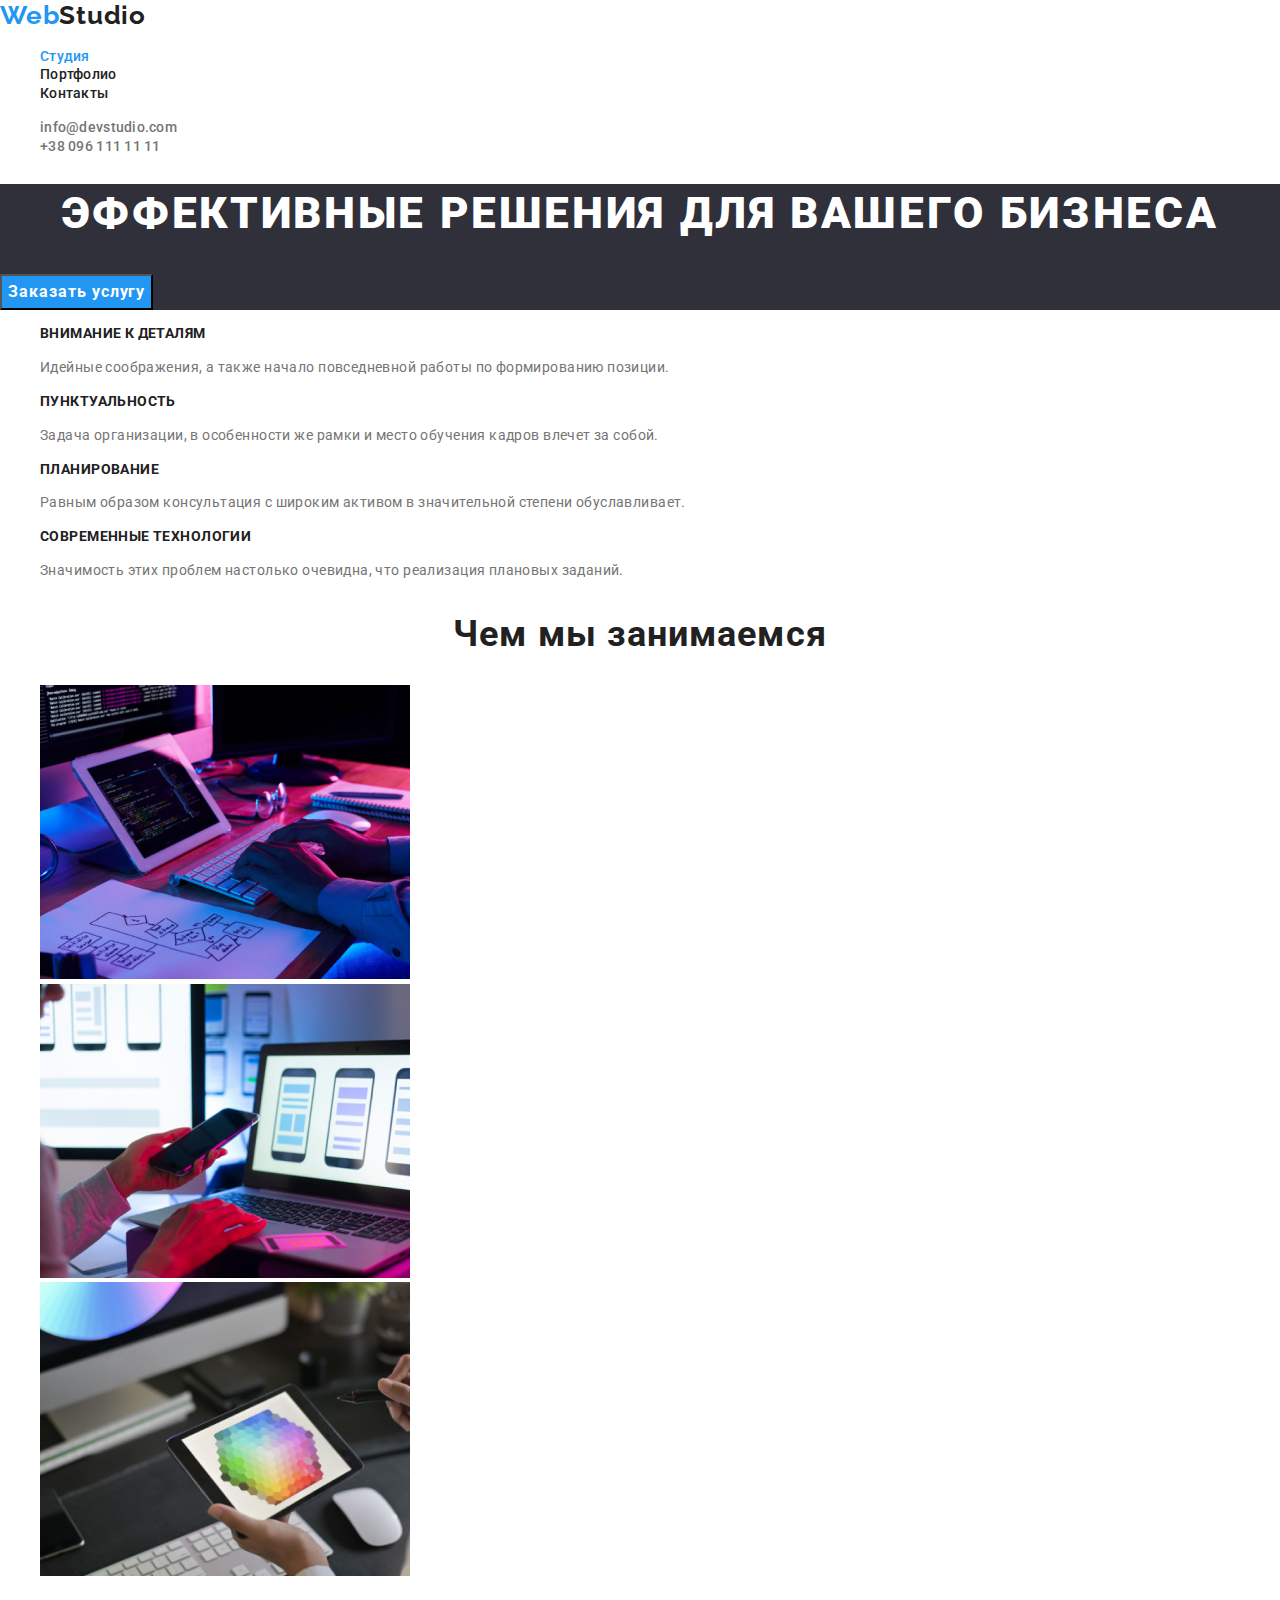
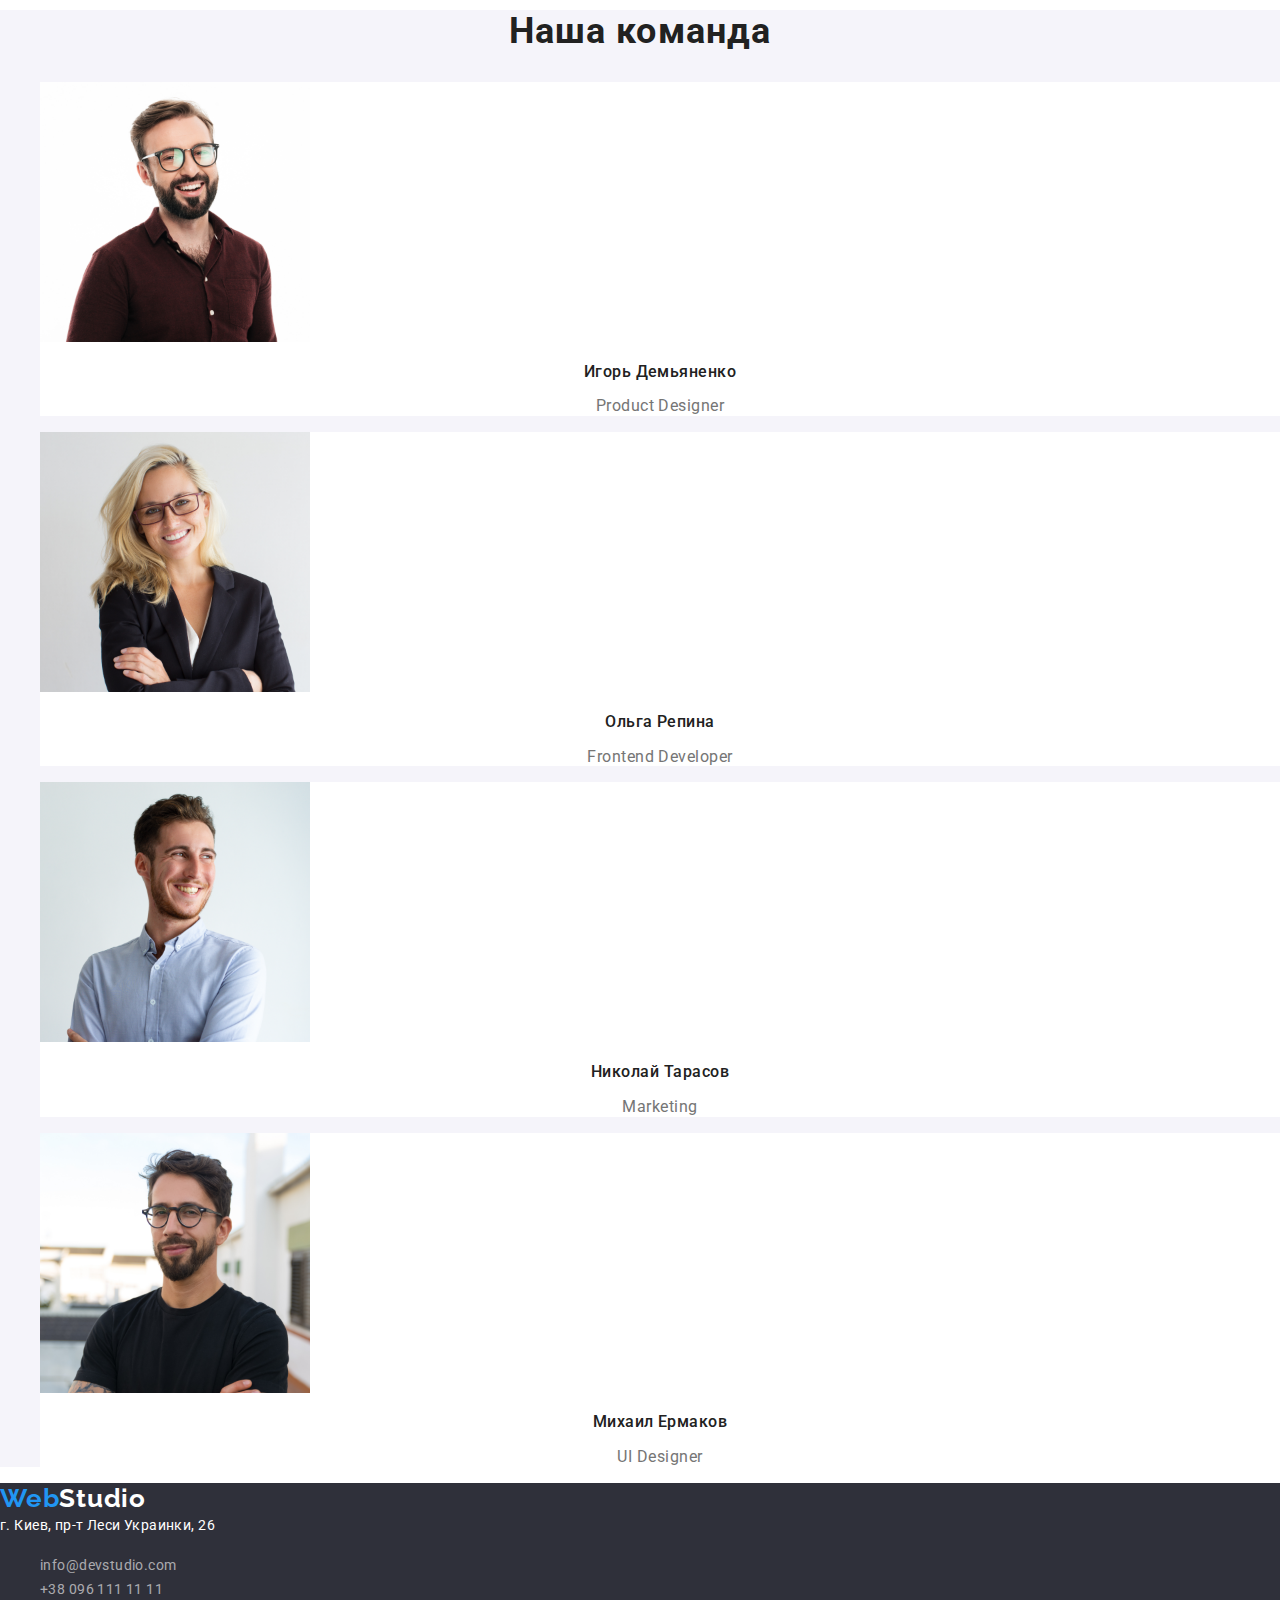
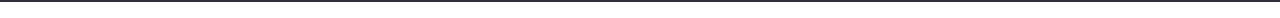
<file: index.html>
<!DOCTYPE html>
<html lang="ru">
  <head>
    <meta charset="UTF-8" />
    <meta name="viewport" content="width=device-width, initial-scale=1.0" />
    <link
      href="https://fonts.googleapis.com/css2?family=Oleo+Script&family=Raleway:wght@700&family=Roboto:wght@400;500;700;900&display=swap"
      rel="stylesheet"
    />
    <link
      rel="stylesheet"
      href="https://cdnjs.cloudflare.com/ajax/libs/modern-normalize/1.0.0/modern-normalize.min.css"
    />
    <link rel="stylesheet" href="./css/styles-index.css" />
    <title>Web Studio</title>
  </head>
  <body>
    <header>
      <a class="logo-black" href="./index.html"
        ><span class="web">Web</span>Studio</a
      >
      <nav>
        <ul class="list site-nav">
          <li><a class="item active" href="./index.html">Студия</a></li>
          <li>
            <a class="item" href="./portfolio.html">Портфолио</a>
          </li>
          <li><a class="item" href="#contacts">Контакты</a></li>
        </ul>
      </nav>

      <ul class="list contacts-nav">
        <li>
          <a
            class="item"
            target="_blank"
            rel="noopener noreferer"
            href="mailto:info@devstudio.com"
            >info@devstudio.com</a
          >
        </li>
        <li>
          <a
            class="item"
            target="_blank"
            rel="noopener noreferer"
            href="tel:+380961111111"
            >+38 096 111 11 11</a
          >
        </li>
      </ul>
    </header>

    <main>
      <section class="main-title">
        <h1 class="hero">Эффективные решения для вашего бизнеса</h1>
        <button class="btn" type="button">Заказать услугу</button>
      </section>

      <section>
        <ul class="list advantages">
          <li class="item">
            <h2 class="title">внимание к деталям</h2>
            <p class="text">
              Идейные соображения, а также начало повседневной работы по
              формированию позиции.
            </p>
          </li>
          <li class="item">
            <h2 class="title">пунктуальность</h2>
            <p class="text">
              Задача организации, в особенности же рамки и место обучения кадров
              влечет за собой.
            </p>
          </li>
          <li class="item">
            <h2 class="title">планирование</h2>
            <p class="text">
              Равным образом консультация с широким активом в значительной
              степени обуславливает.
            </p>
          </li>
          <li class="item">
            <h2 class="title">современные технологии</h2>
            <p class="text">
              Значимость этих проблем настолько очевидна, что реализация
              плановых заданий.
            </p>
          </li>
        </ul>
      </section>
      <section class="about-us">
        <h2 class="title">Чем мы занимаемся</h2>
        <ul class="list">
          <li>
            <img
              src="./images/studio/PC.png"
              alt="Man working on PC"
              width="370px"
            />
          </li>
          <li>
            <img
              src="./images/studio/laptop.png"
              alt="Woman working on laptop"
              width="370px"
            />
          </li>
          <li>
            <img
              src="./images/studio/tablet.png"
              alt="Woman working on tablet"
              width="370px"
            />
          </li>
        </ul>
      </section>
      <section class="our-team">
        <h2 class="title">Наша команда</h2>
        <ul class="list">
          <li class="member">
            <img
              src="./images/studio/IgorDemianenko.png"
              alt="Igor Demainenko"
              width="270px"
            />
            <h3 class="member-name">Игорь Демьяненко</h3>
            <p class="member-specialty" lang="en">Product Designer</p>
          </li>
          <li class="member">
            <img
              src="./images/studio/OlgaRepina.png"
              alt="Olga Repina"
              width="270px"
            />
            <h3 class="member-name">Ольга Репина</h3>
            <p class="member-specialty" lang="en">Frontend Developer</p>
          </li>
          <li class="member">
            <img
              src="./images/studio/NikolayTarasov.png"
              alt="Nikolay Tarasov"
              width="270px"
            />
            <h3 class="member-name">Николай Тарасов</h3>
            <p class="member-specialty" lang="en">Marketing</p>
          </li>
          <li class="member">
            <img
              src="./images/studio/MichaelErmakov.png"
              alt="Michael Ermakov"
              width="270px"
            />
            <h3 class="member-name">Михаил Ермаков</h3>
            <p class="member-specialty" lang="en">UI Designer</p>
          </li>
        </ul>
      </section>
    </main>

    <footer id="contacts" class="footer-contacts">
      <a class="logo-white" href="/"><span class="web">Web</span>Studio</a>
      <address class="street-name">г. Киев, пр-т Леси Украинки, 26</address>
      <address>
        <ul class="list">
          <li>
            <a
              class="item"
              target="_blank"
              rel="noopener noreferer"
              href="mailto:info@devstudio.com"
              >info@devstudio.com</a
            >
          </li>
          <li>
            <a
              class="item"
              target="_blank"
              rel="noopener noreferer"
              href="tel:+380961111111"
              >+38 096 111 11 11</a
            >
          </li>
        </ul>
      </address>
    </footer>
  </body>
</html>
</file>
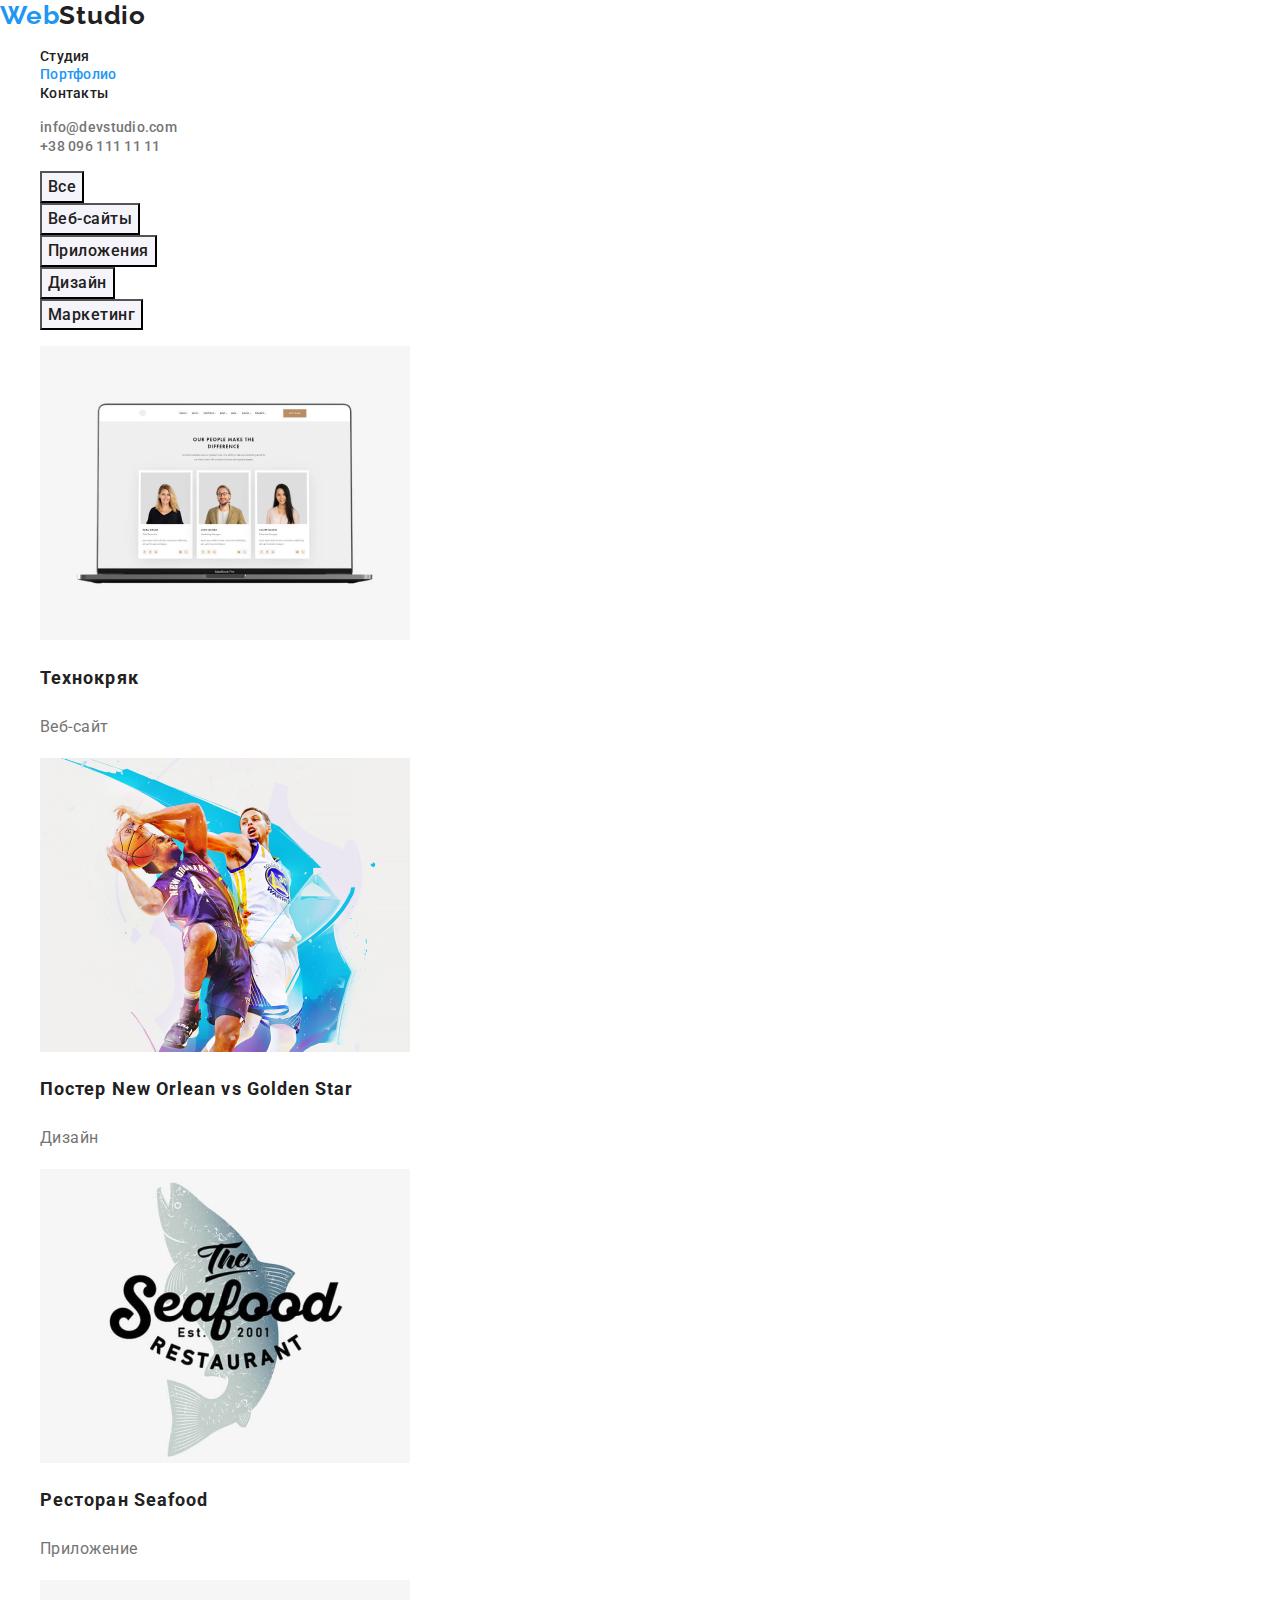
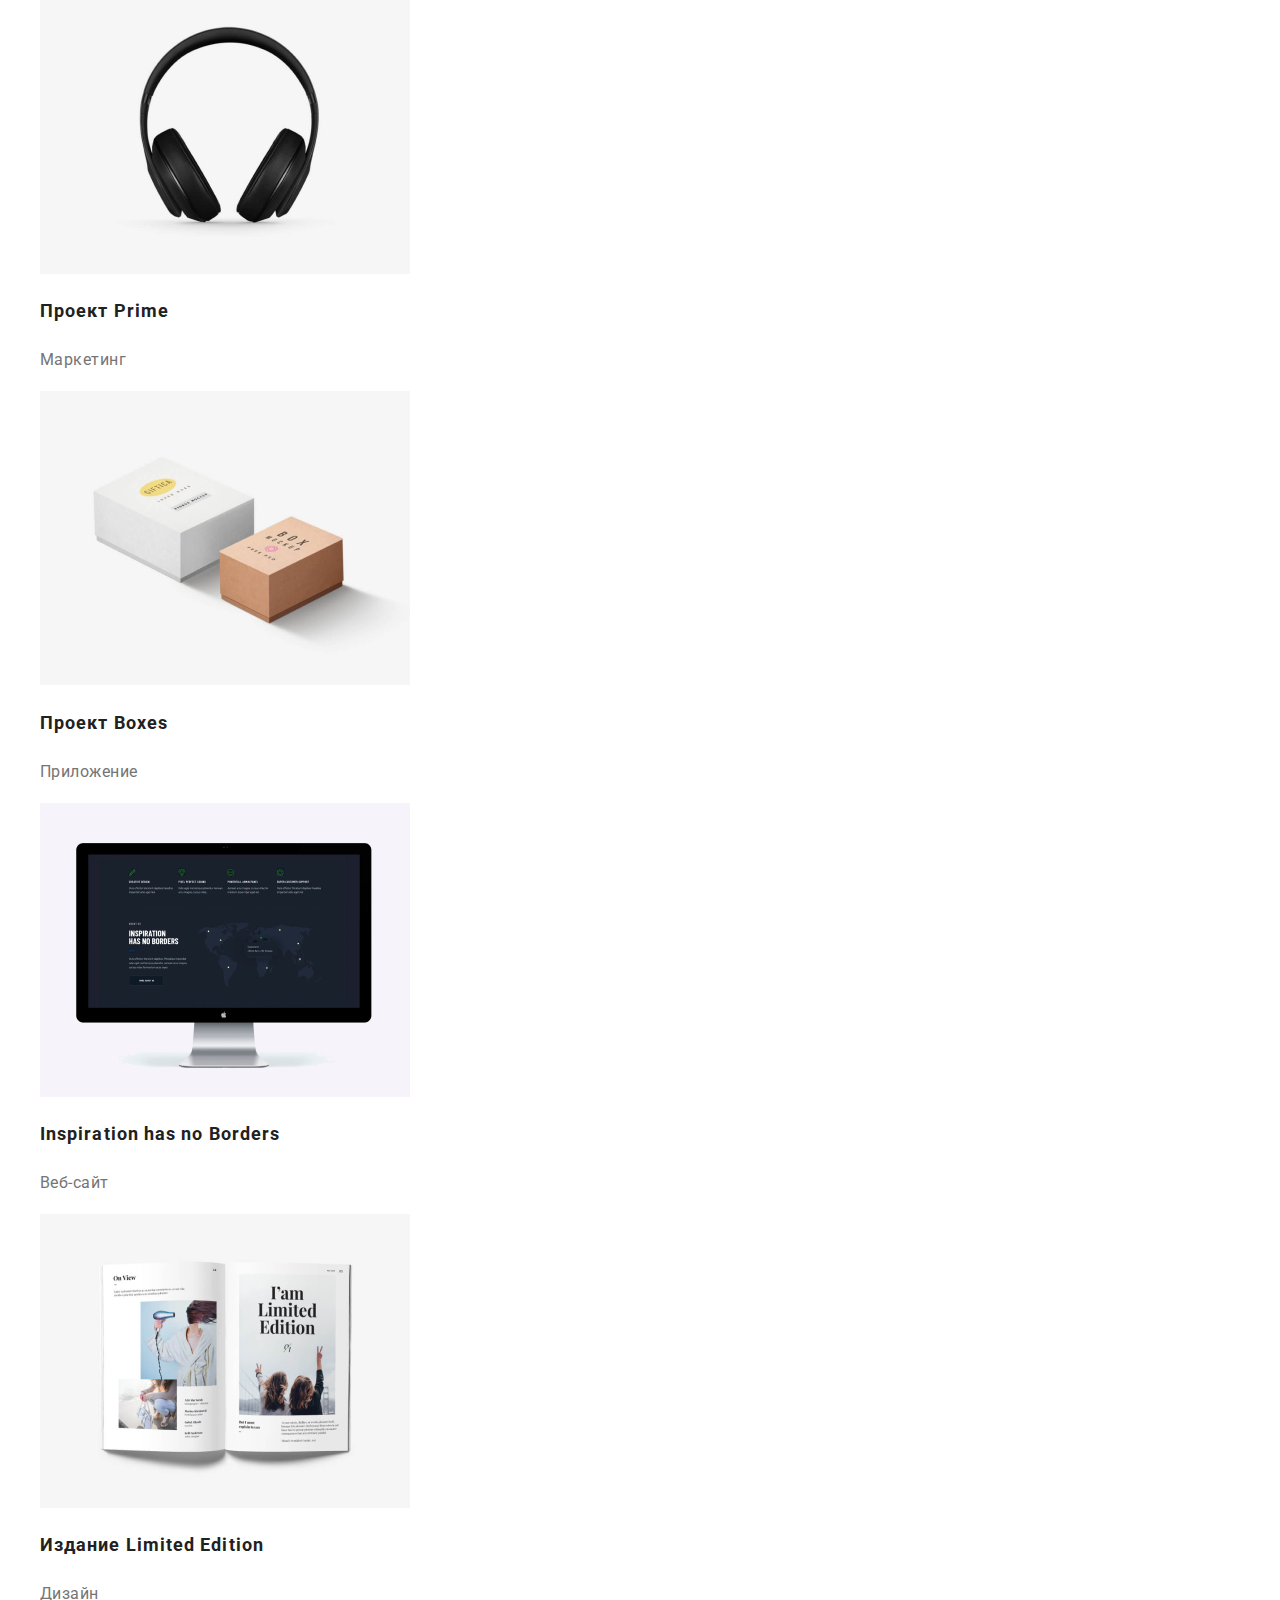
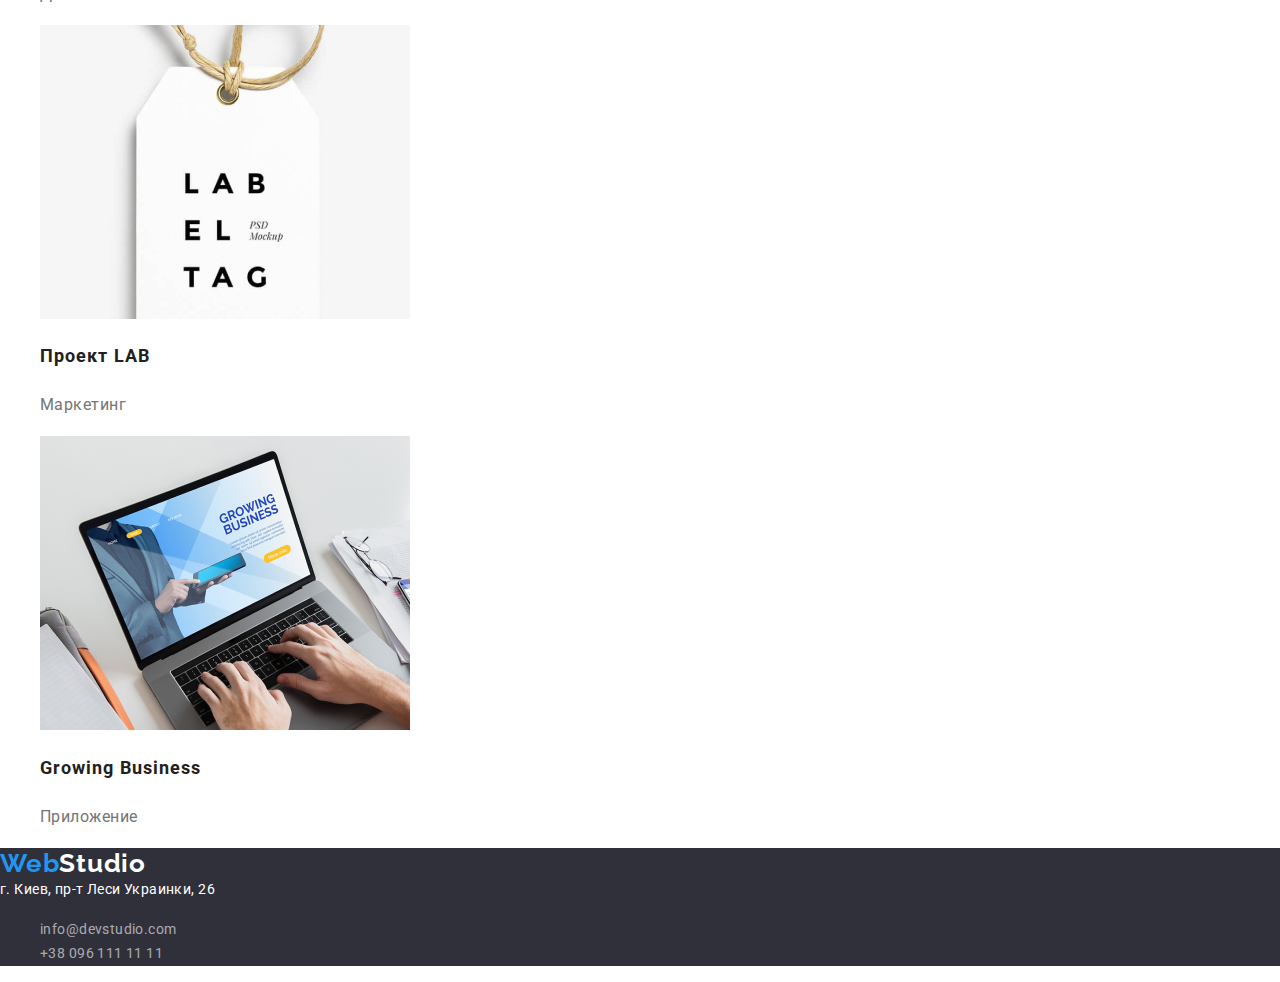
<file: portfolio.html>
<!DOCTYPE html>
<html lang="en">
  <head>
    <meta charset="UTF-8" />
    <meta name="viewport" content="width=device-width, initial-scale=1.0" />
    <link
      href="https://fonts.googleapis.com/css2?family=Oleo+Script&family=Raleway:wght@700&family=Roboto:wght@400;500;700;900&display=swap"
      rel="stylesheet"
    />
    <link
      rel="stylesheet"
      href="https://cdnjs.cloudflare.com/ajax/libs/modern-normalize/1.0.0/modern-normalize.min.css"
    />
    <link rel="stylesheet" href="./css/styles-index.css" />
    <link rel="stylesheet" href="./css/styles-portfolio.css" />
    <title>Portfolio</title>
  </head>
  <body>
    <header>
      <a class="logo-black" href="./index.html"
        ><span class="web">Web</span>Studio</a
      >
      <nav>
        <ul class="list site-nav">
          <li><a class="item" href="./index.html">Студия</a></li>
          <li>
            <a class="item active" href="./portfolio.html">Портфолио</a>
          </li>
          <li><a class="item" href="#contacts">Контакты</a></li>
        </ul>
      </nav>

      <ul class="list contacts-nav">
        <li>
          <a
            class="item"
            target="_blank"
            rel="noopener noreferer"
            href="mailto:info@devstudio.com"
            >info@devstudio.com</a
          >
        </li>
        <li>
          <a
            class="item"
            target="_blank"
            rel="noopener noreferer"
            href="tel:+380961111111"
            >+38 096 111 11 11</a
          >
        </li>
      </ul>
    </header>

    <main>
      <h1 hidden>Portfolio</h1>
      <section>
        <div>
          <ul class="list services">
            <li><button class="btn" type="button">Все</button></li>
            <li>
              <button class="btn" type="button">Веб-сайты</button>
            </li>
            <li>
              <button class="btn" type="button">Приложения</button>
            </li>
            <li><button class="btn" type="button">Дизайн</button></li>
            <li>
              <button class="btn" type="button">Маркетинг</button>
            </li>
          </ul>
        </div>
        <div>
          <ul class="list products">
            <li>
              <img
                src="./images/portfolio/Technokriak.png"
                alt="Веб-сайт Технокряк"
                width="370px"
              />
              <h2 class="name">Технокряк</h2>
              <p class="type">Веб-сайт</p>
            </li>
            <li>
              <img
                src="./images/portfolio/NewOrleanGoldenStar.png"
                alt="Постер Новый Орлеан"
                width="370px"
              />
              <h2 class="name">
                Постер <span lang="en">New Orlean vs Golden Star</span>
              </h2>
              <p class="type">Дизайн</p>
            </li>
            <li>
              <img
                src="./images/portfolio/Seafood.png"
                alt="Ресторан Seafood"
                width="370px"
              />
              <h2 class="name">Ресторан <span lang="en">Seafood</span></h2>
              <p class="type">Приложение</p>
            </li>
            <li>
              <img
                src="./images/portfolio/Prime.png"
                alt="Проект Prime"
                width="370px"
              />
              <h2 class="name">Проект <span lang="en">Prime</span></h2>
              <p class="type">Маркетинг</p>
            </li>
            <li>
              <img
                src="./images/portfolio/Boxes.png"
                alt="Проект Boxes"
                width="370px"
              />
              <h2 class="name">Проект <span lang="en">Boxes</span></h2>
              <p class="type">Приложение</p>
            </li>
            <li>
              <img
                src="./images/portfolio/Inspiration.png"
                alt="Веб-сайт Inspiration has no borders"
                width="370px"
              />
              <h2 class="name" lang="en">Inspiration has no Borders</h2>
              <p class="type">Веб-сайт</p>
            </li>
            <li>
              <img
                src="./images/portfolio/LimitedEdition.png"
                alt="Издание Limited Edition"
                width="370px"
              />
              <h2 class="name">
                Издание <span lang="en">Limited Edition</span>
              </h2>
              <p class="type">Дизайн</p>
            </li>
            <li>
              <img
                src="./images/portfolio/LAB.png"
                alt="Проект LAB"
                width="370px"
              />
              <h2 class="name">Проект <span lang="en">LAB</span></h2>
              <p class="type">Маркетинг</p>
            </li>
            <li>
              <img
                src="./images/portfolio/GrowingBusiness.png"
                alt="Приложение GrowingBusiness"
                width="370px"
              />
              <h2 class="name" lang="en">Growing Business</h2>
              <p class="type">Приложение</p>
            </li>
          </ul>
        </div>
      </section>
    </main>

    <footer id="contacts" class="footer-contacts">
      <a class="logo-white" href="/"><span class="web">Web</span>Studio</a>
      <address class="street-name">г. Киев, пр-т Леси Украинки, 26</address>
      <address>
        <ul class="list">
          <li>
            <a
              class="item"
              target="_blank"
              rel="noopener noreferer"
              href="mailto:info@devstudio.com"
              >info@devstudio.com</a
            >
          </li>
          <li>
            <a
              class="item"
              target="_blank"
              rel="noopener noreferer"
              href="tel:+380961111111"
              >+38 096 111 11 11</a
            >
          </li>
        </ul>
      </address>
    </footer>
  </body>
</html>
</file>
<file: css/styles-index.css>
:root {
  --bg-color-black: #2f303a;
  --blue: #2196f3;
  --black: #212121;
  --grey: #757575;
  --white: #ffffff;
  --our-team-bg: #f5f4fa;
  --contacts-footer: rgba(255, 255, 255, 0.6);
  --inactive-bg-button: #f5f4fa;
}

.logo-black {
  font-family: Raleway;
  font-weight: 700;
  font-size: 26px;
  line-height: 1.19;
  letter-spacing: 0.03em;
  color: var(--black);
  text-decoration: none;
}
.web {
  color: var(--blue);
}
.site-nav .item {
  color: var(--black);
  text-decoration: none;
}
.site-nav .item:hover {
  color: var(--blue);
}
.site-nav .item.active {
  color: var(--blue);
}
.site-nav .item,
.contacts-nav .item {
  font-family: Roboto;
  font-weight: 500;
  font-size: 14px;
  line-height: 1.14;
  letter-spacing: 0.02em;
}
.contacts-nav .item {
  color: var(--grey);
  text-decoration: none;
}
.contacts-nav .item:hover {
  color: var(--blue);
}
.main-title {
  background-color: var(--bg-color-black);
}
.main-title .hero {
  font-family: Roboto;
  font-weight: 900;
  font-size: 44px;
  line-height: 1.36;
  text-align: center;
  letter-spacing: 0.06em;
  text-transform: uppercase;
  color: var(--white);
}
.main-title .btn {
  font-family: Roboto;
  font-weight: bold;
  font-size: 16px;
  line-height: 1.88;
  text-align: center;
  letter-spacing: 0.06em;
  color: var(--white);
  background: var(--blue);
}
.advantages .title {
  font-family: Roboto;
  font-weight: bold;
  font-size: 14px;
  line-height: 1.14;
  letter-spacing: 0.03em;
  text-transform: uppercase;
  color: var(--black);
}
.advantages .text {
  font-family: Roboto;
  font-weight: 400;
  font-size: 14px;
  line-height: 1.71;
  letter-spacing: 0.03em;
  color: var(--grey);
}
.our-team {
  background-color: var(--our-team-bg);
}
.our-team .title,
.about-us .title {
  font-family: Roboto;
  font-weight: 700;
  font-size: 36px;
  line-height: 1.17;
  text-align: center;
  letter-spacing: 0.03em;
  color: var(--black);
}
.our-team .member {
  background-color: var(--white);
}
.our-team .member-name,
.our-team .member-specialty {
  font-family: Roboto;
  font-size: 16px;
  line-height: 1.18;
  text-align: center;
  letter-spacing: 0.03em;
}
.our-team .member-name {
  font-weight: 500;
  color: var(--black);
}
.our-team .member-specialty {
  font-weight: 400;
  color: var(--grey);
}
.footer-contacts {
  background-color: var(--bg-color-black);
}
.logo-white {
  font-family: Raleway;
  font-weight: 700;
  font-size: 26px;
  line-height: 1.19;
  letter-spacing: 0.03em;
  color: var(--white);
  text-decoration: none;
}
.street-name {
  font-family: Roboto;
  font-weight: 400;
  font-size: 14px;
  line-height: 1.71;
  letter-spacing: 0.03em;
  color: var(--white);
  font-style: normal;
}
.footer-contacts .item {
  font-family: Roboto;
  font-weight: 400;
  font-size: 14px;
  line-height: 1.71;
  letter-spacing: 0.03em;
  color: var(--contacts-footer);
  text-decoration: none;
  font-style: normal;
}
.list {
  list-style-type: none;
}
</file>
<file: css/styles-portfolio.css>
:root {
  --bg-color-black: #2f303a;
  --blue: #2196f3;
  --black: #212121;
  --grey: #757575;
  --white: #ffffff;
  --contacts-footer: rgba(255, 255, 255, 0.6);
  --inactive-bg-button: #f5f4fa;
}
.services .btn {
  font-family: Roboto;
  font-weight: 500;
  font-size: 16px;
  line-height: 1.62;
  text-align: center;
  letter-spacing: 0.03em;
  color: var(--black);
  background-color: var(--inactive-bg-button);
}
.services .btn:hover {
  color: var(--white);
  background-color: var(--blue);
}
.products .name {
  font-family: Roboto;
  font-weight: 700;
  font-size: 18px;
  line-height: 2;
  letter-spacing: 0.06em;
  color: var(--black);
}
.products .type {
  font-family: Roboto;
  font-weight: 400;
  font-size: 16px;
  line-height: 1.87;
  letter-spacing: 0.03em;
  color: var(--grey);
}
</file>
